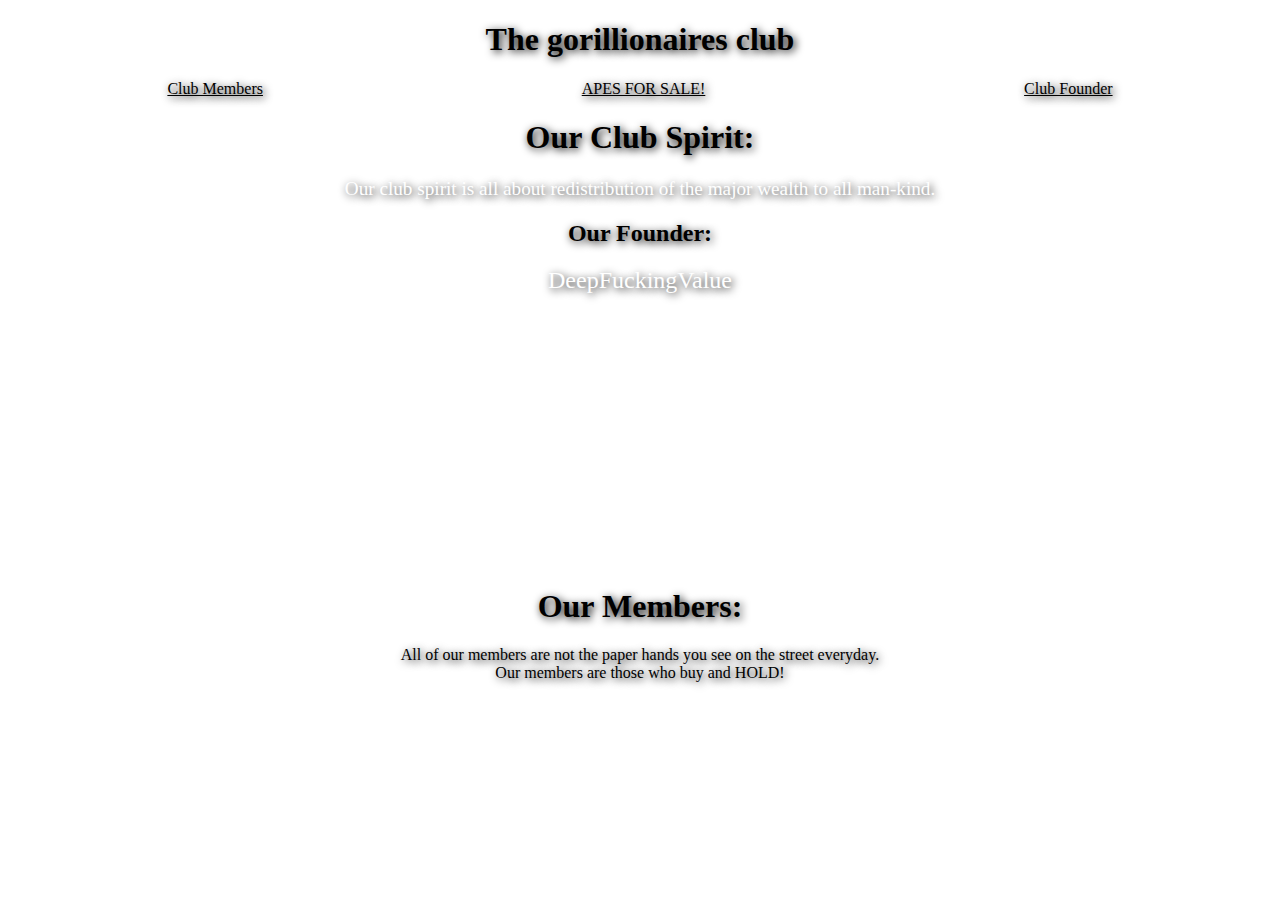
<file: HTML-CSS-club/index.html>
<!DOCTYPE html>
<html>
    <head>
        <link rel='stylesheet' href='style.css'>
    </head>
    <body>
	<div style="display: none; position: fixed; z-index: -99; width: 100%; height: 100%">
	  <iframe frameborder="0" height="100%" width="100%"
		src="https://youtube.com/embed/lpHJ_La8oLM?autoplay=1&controls=0&showinfo=0&autohide=1">
	  </iframe>
	</div>
        <header>
            <h1 class='club-name' href='index.html'>The gorillionaires club</h1>
            <nav class='nav'>
                <a class='c-members' href='#c-members'>Club Members</a>
                <a class='apes' href='#apes'>APES FOR SALE!</a>
                <a class='c-founder' href='#c-founder'>Club Founder</a>
            </nav>
        </header>
        <main>
            <h1 class='main-h1'>Our Club Spirit:</h1>
            <p class='main-p1'>Our club spirit is all about redistribution of the major wealth to all man-kind.</p>
            <h2 id='c-founder'>Our Founder:</h2>
            <p class='founder'>DeepFuckingValue</p>
            <h1 id='c-members'>Our Members:</h1>
            <p class='main-p2'>All of our members are not the paper hands you see on the street everyday.
                <br>
                Our members are those who buy and HOLD!
            </p>
        </main>
        <footer></footer>
    </body>
    <footer>

    </footer>
</html>
</file>
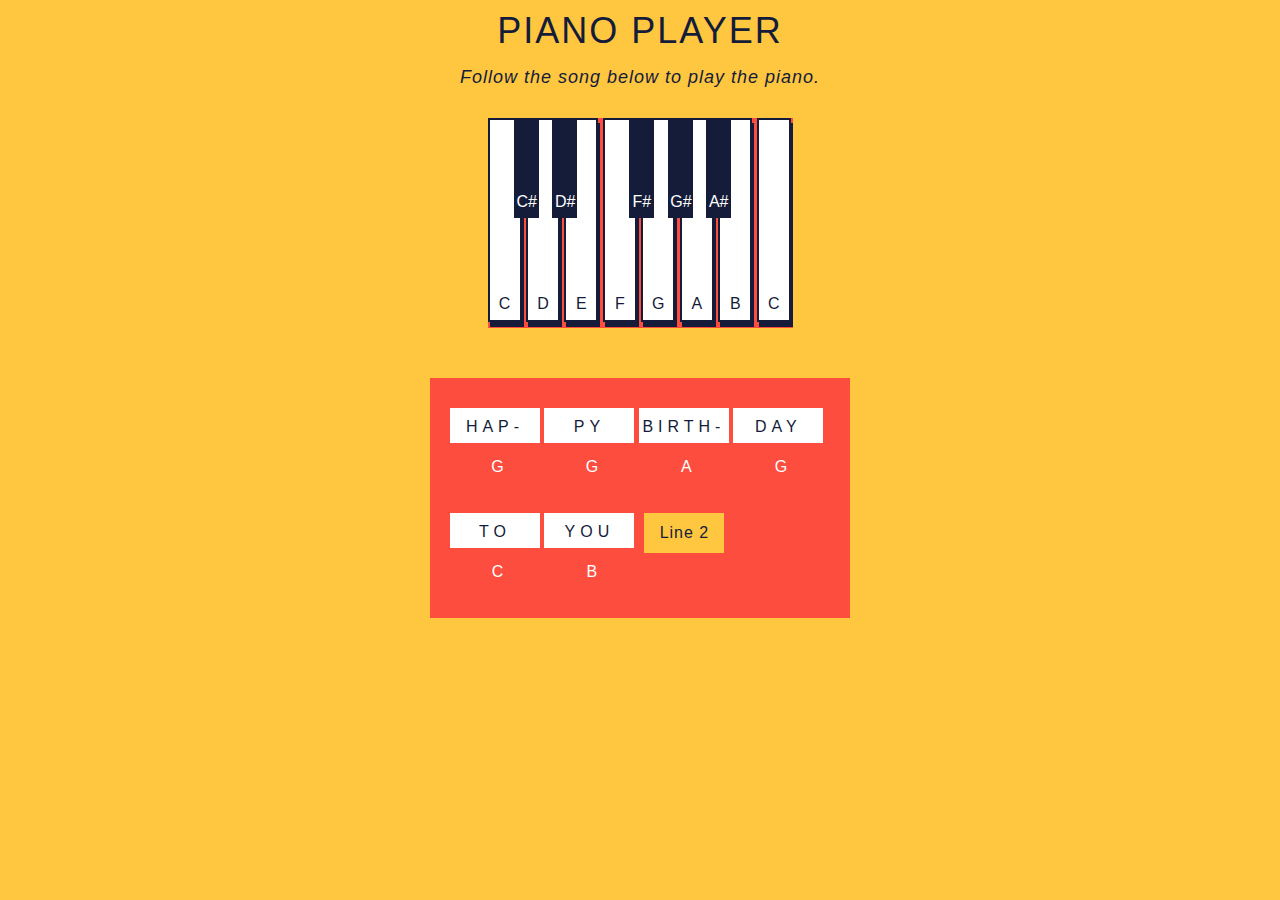
<file: HTML-CSS-JS1/index.html>
<!DOCTYPE html>
<html lang="en" >

<head>
  <meta charset="UTF-8">
  <link rel="stylesheet" href="style.css">
</head>

<body>
  <div style="display: none; position: fixed; z-index: -99; width: 100%; height: 100%">
	  <iframe frameborder="0" height="100%" width="100%"
		src="https://www.youtube.com/watch?v=_z-1fTlSDF0">
	  </iframe>
	</div>
  <p class='title'>Piano Player</p>
  <p id='demo'>Follow the song below to play  the piano.</p>
  <section class="piano">
    <section id='c-key' class="key">
      <section class='keynote'>C</section>
    </section>
    <section id='c-sharp-key' class="black-key">
      <section class='black-keynote'>C#</section>
    </section>
    <section id='d-key' class="key">
      <section class='keynote'>D</section>
    </section>
    <section id='d-sharp-key' class="black-key">
      <section class='black-keynote'>D#</section>
    </section>
    <section id='e-key' class="key">
      <section class='keynote'>E</section>
    </section>
    <section id='f-key' class="key">
      <section class='keynote'>F</section>
    </section>
    <section id='f-sharp-key' class="black-key">
      <section class='black-keynote'>F#</section>
    </section>
    <section id='g-key' class="key">
      <section class='keynote'>G</section>
    </section>
    <section id='g-sharp-key' class="black-key">
      <section class='black-keynote'>G#</section>
    </section>
    <section id='a-key' class="key">
      <section class='keynote'>A</section>
    </section>
    <section id='a-sharp-key' class="black-key">
      <section class='black-keynote'>A#</section>
    </section>
    <section id='b-key' class="key">
      <section class='keynote'>B</section>
    </section>
    <section id='high-c-key' class="key">
      <div class='keynote'>C</div>
    </section>
  </section>

  <section id='lyrics'>
    <section id='column-one'>
      <section id="word-one">HAP-</section>
      <section id="letter-note-one">G</section>
    </section>
    <section id='column-two'>
      <section id="word-two">PY</section>
      <section id="letter-note-two">G</section>
    </section>
    <section id='column-three'>
      <section id="word-three">BIRTH-</section>
      <section id="letter-note-three">A</section>
    </section>
    <section id='column-four'>
      <section id="word-four">DAY</section>
      <section id="letter-note-four">G</section>
    </section>
    <section id='column-five'>
      <section id="word-five">TO</section>
      <section id="letter-note-five">C</section>
    </section>
    <section id='column-six'>
      <section id="word-six">YOU</section>
      <section id="letter-note-six">B</section>
    </section>
    <section id='column-optional' class='column-optional'>
      <section id="word-optional">END</section>
      <section id="letter-note-optional">A</section>
    </section>

    <button id="first-next-line">Line 2</button>
    <button id="second-next-line">Line 3</button>
    <button id="third-next-line">Line 4</button>
    <button id="fourth-next-line">Reset</button>
  </section>

  <script  src="main.js"></script>

</body>
</html>
</file>
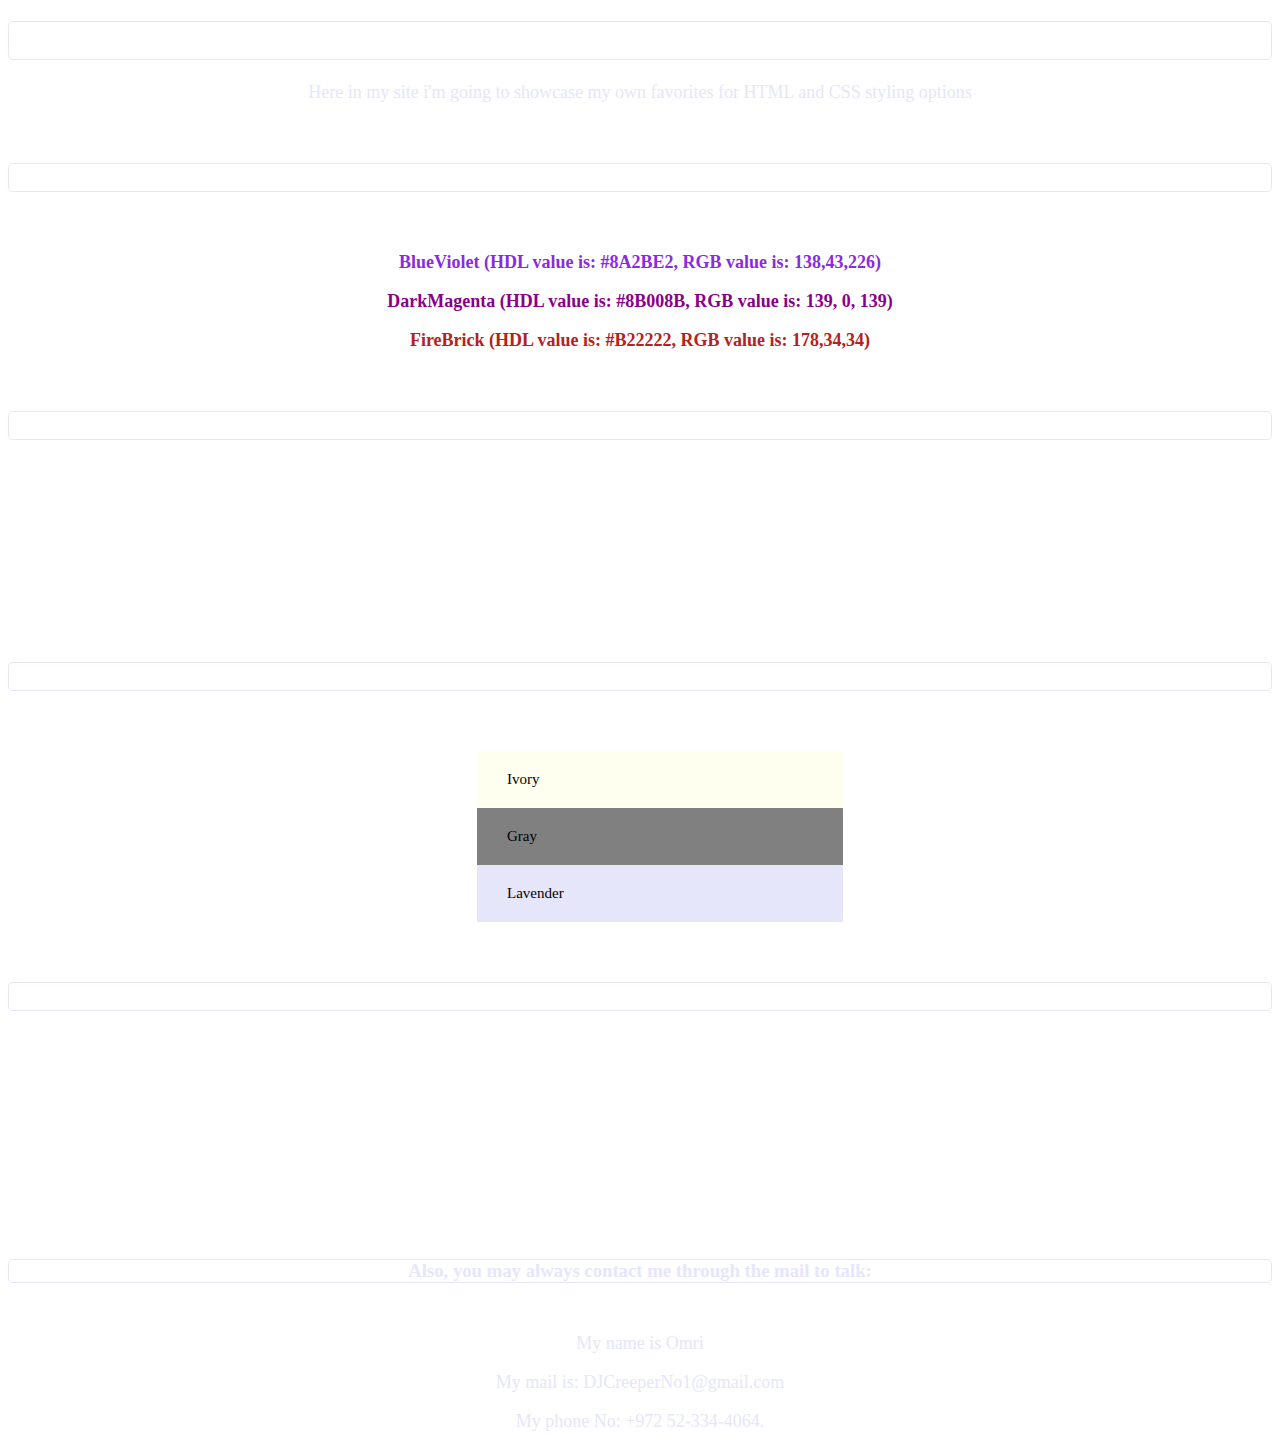
<file: HTML-CSS2/index.html>
<!DOCTYPE html>
<html>
    <link rel="stylesheet" type="text/css" href="styles.css">
    <link rel="preconnect" href="https://fonts.gstatic.com">
    <link href="https://fonts.googleapis.com/css2?family=Antic+Slab&family=Cinzel&family=Cormorant+Unicase:wght@300&display=swap" rel="stylesheet">
    <head>
        <h1 class="toptitle">My own style guide :)</h1>
        <p class='title1'>Here in my site i'm going to showcase my own favorites for HTML and CSS styling options</p>
    </head>
    <body>
        <div>
            <h2 class='title2'>My 3 favorites for title colors are:</h2>
            <div>
                <p class='li1'>BlueViolet (HDL value is: #8A2BE2, RGB value is: 138,43,226)</p>
                <p class='li2'>DarkMagenta (HDL value is: #8B008B, RGB value is: 139, 0, 139)</p>
                <p class='li3'>FireBrick (HDL value is: #B22222, RGB value is: 178,34,34)</p>
            </div>
        </div>
        <div>
            <h2> My 3 favorites for font sizes are:</h2>
            <div>
                <p class='li4'>15 pixels.</p>
                <p class='li5'>18 pixels.</p>
                <p class='li6'>21 pixels.</p>
            </div>
        </div>
        <div class='background'>
            <h2>My 3 favorites for background colors are:</h2>
            <ul>
                <li class='box1'>Ivory</li>
                <li class='box2'>Gray</li>
                <li class='box3'>Lavender</li>
            </ul>
        </div>
        <div>
            <h2>And now for 3 of my favorite fonts, and they are:</h2>
            <div>
                <p class='li10'>Cormorant Unicase</p>
                <p class='li11'>Antic Slab</p>
                <p class='li12'>Cinzel</p>
            </div>
        </div>
    </body>
    <footer>
      <nav>
        <div>
          <h3>Also, you may always contact me through the mail to talk:</h3>
          <div>
            <p>My name is Omri</p>
            <p>My mail is: DJCreeperNo1@gmail.com</p>
            <p>My phone No: +972 52-334-4064.</p>
          </div>
          </div>
      </nav>
    </footer>
</html>
</file>
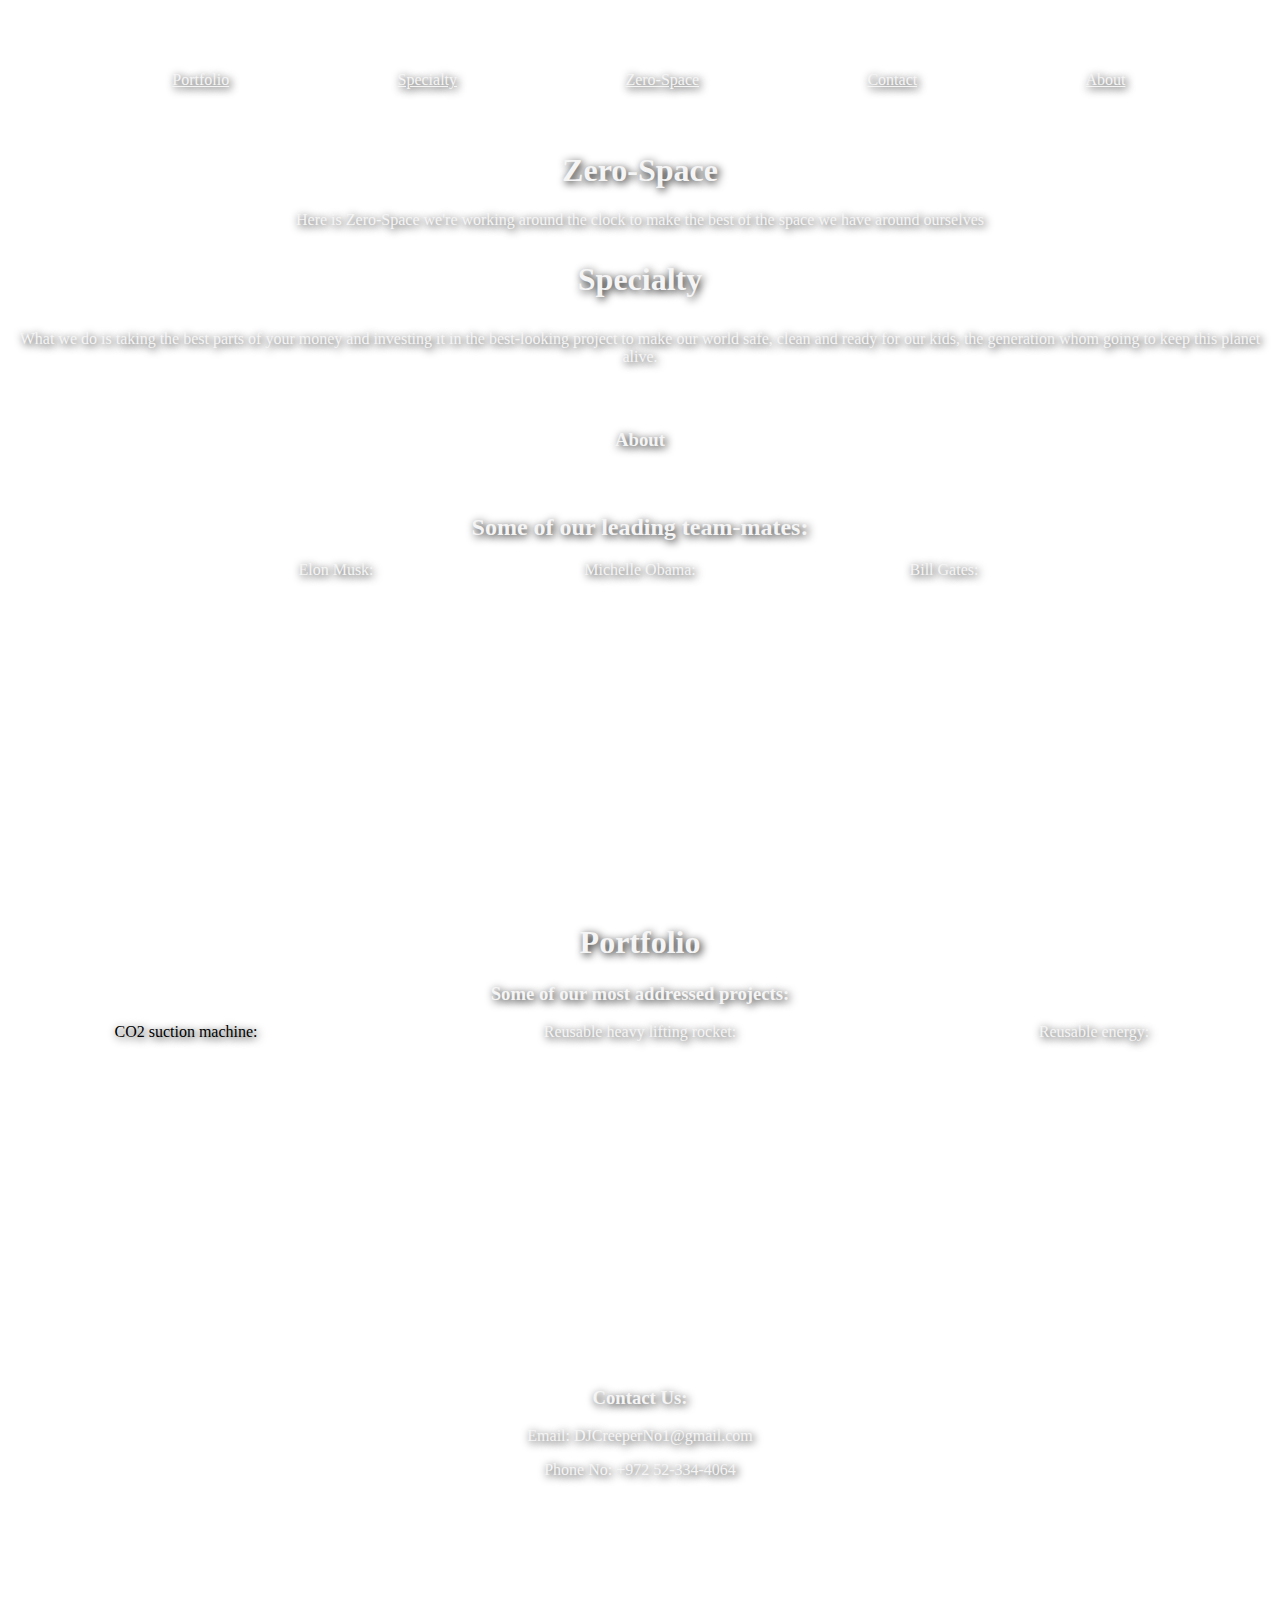
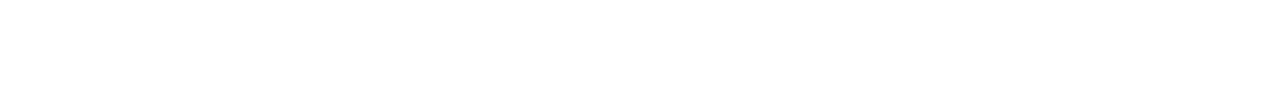
<file: HTML-CSS5-company/index.html>
<!DOCTYPE html>
<html id='index'>
    <head>
        <link rel='stylesheet' href='style.css'>
    </head>
    <body>
        <div class='nav'>
            <nav>
                <a class='portfolio' href='#portfolio'>Portfolio</a>
                <a class='specialty' href='#specialty'>Specialty</a>
                <a class='c-name' href='#index'>Zero-Space</a>
                <a class='contact' href='#contact'>Contact</a>
                <a class='about' href='#about'>About</a>
            </nav>
        </div>
        <div class='header'>
            <h1>Zero-Space</h1>
            <p class='intro'>Here is Zero-Space we're working around the clock to make the best of the space we have around ourselves</p>
        </div>
        <div class='specialty' id='specialty'>
            <h3>Specialty</h3>
            <p class='specialty'>What we do is taking the best parts of your money and investing it in the best-looking project to make our world safe,
                clean and ready for our kids, the generation whom going to keep this planet alive.</p>
        </div>
        <div class='about' id='about'>
            <h3>About</h3>
            <h2 class='about'>Some of our leading team-mates:</h2>
            <p class='musk'>Elon Musk:</p>
            <p class='obama'>Michelle Obama:</p>
            <p class='gates'>Bill Gates:</p>
        </div>
        <div class='portfolio' id='portfolio'>
            <h1>Portfolio</h1>
            <h3>Some of our most addressed projects:</h3>
            <p class='co2suction'>CO2 suction machine:</p>
            <p class='starship'>Reusable heavy lifting rocket:</p>
            <p class='wind'>Reusable energy:</p>
        </div>
    </body>
    <footer>
        <div class='contact' id='contact'>
            <h3>Contact Us:</h3>
            <p>Email: DJCreeperNo1@gmail.com</p>
            <p>Phone No: +972 52-334-4064</p>
        </div>
    </footer>
</html>
</file>
<file: HTML-CSS-club/style.css>
.club-name {
    text-align: center;
    font-size: 2em;
}

body {
    background-image: url('https://cdn.shopify.com/s/files/1/0018/5427/5661/files/flawless-diamond.png?9896225357560635367');
    background-position: center;
    background-repeat: no-repeat;
    background-size: cover;
    color: black;
    text-align: center;
    text-shadow: 2px 2px 8px black;
}

nav {
    display: flex;
    flex-grow: 1;
    flex-shrink: 1;
    justify-content: space-around;
    color: black;
}

nav a {
    color: black;
    text-shadow: 2px 2px 8px black;
}

.main-p1 {
    font-size: 1.2em;
    color: white;
}

.founder {
    text-align: center;
    font-size: 1.5em;
    color: white;
    background-image: url('https://mosttraded.com/wp-content/uploads/2021/01/DeepF-ingValue.png');
    background-position: center;
    background-repeat: no-repeat;
    background-size: cover;
    height: 300px;
    width: 300px;
    margin: auto;
}
</file>
<file: HTML-CSS-JS1/style.css>
body{
  margin: 0;
  padding: 0;
  font-family: sans-serif;
  background: #ffc63f;
}
.title{
  font-size: 36px;
  margin-top: 10px;
  margin-bottom: 0px;
  padding: 0;
  color: #141c3a;
  text-transform: uppercase;
  letter-spacing: 2px;
  text-align: center;
}
#demo{
  text-align: center;
  font-size: 18px;
  margin-top: 15px;
  color: #141c3a;
  letter-spacing: 1px;
  font-style: italic;
}
.piano{
  width: 305px;
  height: 210px;
  display: block;
  margin: 0 auto;
  background-color: #fd4d3f;
  margin-top: 30px;
}
.key{
  width: 30px;
  height: 200px;
  display: inline-block;
  border: solid #141c3a 2px;
  box-shadow: 2px 5px;
  background-color: white;
  color: #141c3a;
}
.black-key{
  width: 25px;
  height: 100px;
  display: inline-block;
  background-color: #141c3a;
  color: white;
  position: absolute;
  margin-left: -12px;
  padding: 0px;
}
.keynote{
  width: 20px;
  height: 20px;
  text-align: center;
  display: block;
  margin: 0 auto;
  margin-top: 175px;
  color: #141c3a;
}
.black-keynote{
  width: 20px;
  height: 20px;
  text-align: center;
  display: block;
  margin: 0 auto;
  margin-top: 75px;
}
#lyrics{
  width: 400px;
  height: 240px;
  display: block;
  margin: 0 auto;
  padding-left: 20px;
  margin-top: 50px;
  background-color: #fd4d3f;
}
#column-one, #column-two, #column-three, #column-four, #column-five, #column-six, #column-optional{
  width: 90px;
  display: inline-block;
  text-align: center;
  margin-top: 30px;
}
#column-optional{
  display: none;
}
#word-one, #word-two, #word-three, #word-four, #word-five, #word-six, #word-optional{
  background-color: white;
  width: 90px;
  height: 25px;
  padding-top: 10px;
  letter-spacing: 5px;
  color: #141c3a;
}
#letter-note-one, #letter-note-two, #letter-note-three, #letter-note-four, #letter-note-five, #letter-note-six, #letter-note-optional{
  color: white;
  width: 25px;
  height: 25px;
  margin-top: 15px;
  margin-left: 35px;
}
#first-next-line, #second-next-line, #third-next-line, #fourth-next-line{
  width: 80px;
  height: 40px;
  font-size: 16px;
  position: absolute;
  margin-top: 30px;
  margin-left: 10px;
  border: none;
  background-color: #ffc63f;
  color: #141c3a;
  letter-spacing: 1px;
  cursor: pointer;
}
</file>
<file: HTML-CSS2/styles.css>
h1 {
    color: white;
    text-align: center;
    border: 1px solid lavender;
    border-radius: 5px;
  }
  
  h2 {
    color: white;
    text-align: center;
    margin: 60px 0;
    border: 1px solid lavender;
    border-radius: 5px;
  }
  
  h3 {
    color: lavender;
    text-align: center;
    margin: 50px 0;
    border: 1px solid lavender;
    border-radius: 5px;
  }
  
  p {
      color: lavender;
      font-size: 18px;
      text-align: center;
  }
  
  .li1 {
      color: BlueViolet;
      font-weight: bold;
      font-size: 18px;
      text-align: center;
  }
  .li2 {
      color: darkmagenta;
      font-weight: bold;
      font-size: 18px;
      text-align: center;
  }
  .li3 {
      color: firebrick;
      font-weight: bold;
      font-size: 18px;
      text-align: center;
  }
  
  .li4 {
      font-size: 15px;
      color: white;
      text-align: center;
  }
  
  .li5 {
      font-size: 18px;
      color: white;
      text-align: center;
  }
  
  .li6 {
      font-size: 21px;
      color: white;
      text-align: center;
  }
  
  .box1 {
      font-size: 15px;
      color: black;
      background-color: ivory;   
      display: inline;
      width: 25%;
      padding: 20px 30px;
      display: block;
      margin: 0 auto;
      right: 10%;
  }
  
  .box2 {
      font-size: 15px;
      color: black;
      background-color: gray;   
      display: inline;
      width: 25%;
      padding: 20px 30px;
      display: block;
      margin: 0 auto;
  }
  
  .box3 {
      font-size: 15px;
      color: black;
      background-color: lavender;   
      display: inline;
      width: 25%;
      padding: 20px 30px;
      display: block;
      margin: 0 auto;
  }
  
  html {
      background-image: url(https://dubaimonsters.com/wp-content/uploads/2018/04/High-Resolution-Background-Images.jpg);
  }
  
  @font-face {
    font-family: 'Antic Slab';
    font-style: normal;
    font-weight: 400;
    font-display: swap;
    src: url(https://fonts.gstatic.com/s/anticslab/v9/bWt97fPFfRzkCa9Jlp6IacVcXA.woff2) format('woff2');
    unicode-range: U+0000-00FF, U+0131, U+0152-0153, U+02BB-02BC, U+02C6, U+02DA, U+02DC, U+2000-206F, U+2074, U+20AC, U+2122, U+2191, U+2193, U+2212, U+2215, U+FEFF, U+FFFD;
  }
  
  @font-face {
    font-family: 'Cinzel';
    font-style: normal;
    font-weight: 400;
    font-display: swap;
    src: url(https://fonts.gstatic.com/s/cinzel/v11/8vIU7ww63mVu7gtR-kwKxNvkNOjw-tbnfY3lDQ.woff2) format('woff2');
    unicode-range: U+0000-00FF, U+0131, U+0152-0153, U+02BB-02BC, U+02C6, U+02DA, U+02DC, U+2000-206F, U+2074, U+20AC, U+2122, U+2191, U+2193, U+2212, U+2215, U+FEFF, U+FFFD;
  }
  
  @font-face {
    font-family: 'Cormorant Unicase';
    font-style: normal;
    font-weight: 300;
    font-display: swap;
    src: url(https://fonts.gstatic.com/s/cormorantunicase/v10/HI_ViZUaILtOqhqgDeXoF_n1_fTGX9N_ttco5m0.woff2) format('woff2');
    unicode-range: U+0000-00FF, U+0131, U+0152-0153, U+02BB-02BC, U+02C6, U+02DA, U+02DC, U+2000-206F, U+2074, U+20AC, U+2122, U+2191, U+2193, U+2212, U+2215, U+FEFF, U+FFFD;
  }
  
    .li10 {
      font-family: 'cormorant unicase';
      font-weight: bold;
      font-size: 24px;
      color: white;
      text-align: center;
    }
  
    .li11 {
      font-family: 'antic slab';
      font-weight: bold;
      font-size: 24px;
      color: white;
      text-align: center;
    }
  
    .li12 {
      font-family: 'cinzel';
      font-weight: bold;
      font-size: 24px;
      color: white;
      text-align: center;
    }
</file>
<file: HTML-CSS5-company/style.css>
html {
    background-image: url('https://www.friendsofeurope.org/wp/wp-content/uploads/2019/06/bigstock-Planet-Earth-From-Space-Beaut-298703191-e1560939905471.jpg');
    color: whitesmoke;
    background-position: center;
    background-repeat: no-repeat;
    background-size: cover;
    height: 1700px;
    text-shadow: 2px 2px 8px black;
}

.c-name {
    font-size: 1em;
    margin-top: auto;
    margin-left: 13%;
    display: inline-block;
}

nav a {
    display: inline-block;
    margin-left: 13%;
    margin-top: auto;
    color: whitesmoke;
}

.header {
    margin-top: 5%;
}

.header h1 {
    text-shadow: 2px 2px 8px black;
}

.header h1, .intro {
    text-align: center;
}

.specialty p, .specialty h3 {
    text-align: center;
}

.specialty h3 {
    font-size: 2em;
}

.portfolio {
    margin-top: 5%;
    text-align: center;
}

.about {
    margin-top: 5%;
    text-align: center;
}

.contact {
    margin-top: 5%;
    text-align: center;
}

.musk {
    width: 300px;
    height: 300px;
    background-image: url('https://weraveyou.com/wp-content/uploads/2021/03/elon-musk.jpeg');
    background-position: center;
    background-repeat: no-repeat;
    background-size: cover;
    margin: auto;
    display: inline-block;
}

.gates {
    width: 300px;
    height: 300px;
    background-image: url('https://pbs.twimg.com/profile_images/988775660163252226/XpgonN0X.jpg');
    background-position: center;
    background-repeat: no-repeat;
    background-size: cover;
    margin: auto;
    display: inline-block;
}

.obama {
    width: 300px;
    height: 300px;
    background-image: url('https://www.biography.com/.image/t_share/MTczNjEwODI2NTg5MDg3MTI0/michelle-obama-gettyimages-85246899.jpg');background-position: center;
    background-repeat: no-repeat;
    background-size: cover;
    margin: auto;
    display: inline-block;
}

.co2suction {
    width: 300px;
    height: 300px;
    background-image: url('https://www.cnet.com/a/img/AOkoDF4mTuRuOUbuCyaSr3SGO7k=/940x0/2018/06/08/55c63261-2c97-4541-9a1a-544461cf8f8d/co2-machine.jpg');
    background-repeat: no-repeat;
    background-size: cover;
    margin: auto;
    display: inline-block;
    color: black;
}

.starship {
    width: 600px;
    height: 300px;
    background-image: url('https://www.universetoday.com/wp-content/uploads/2020/06/Starship-Super-Heavy-launch-render-May-2020-SpaceX-1-c-1536x709-1.jpg');
    background-repeat: no-repeat;
    background-size: cover;
    margin: auto;
    display: inline-block;
}

.wind {
    width: 300px;
    height: 300px;
    background-image: url('https://www.afrik21.africa/wp-content/uploads/2020/02/shutterstock_275763713-1-800x400.jpg');
    background-repeat: no-repeat;
    background-size: cover;
    margin: auto;
    display: inline-block;
}

.contact {
    text-align: center;
}
</file>
